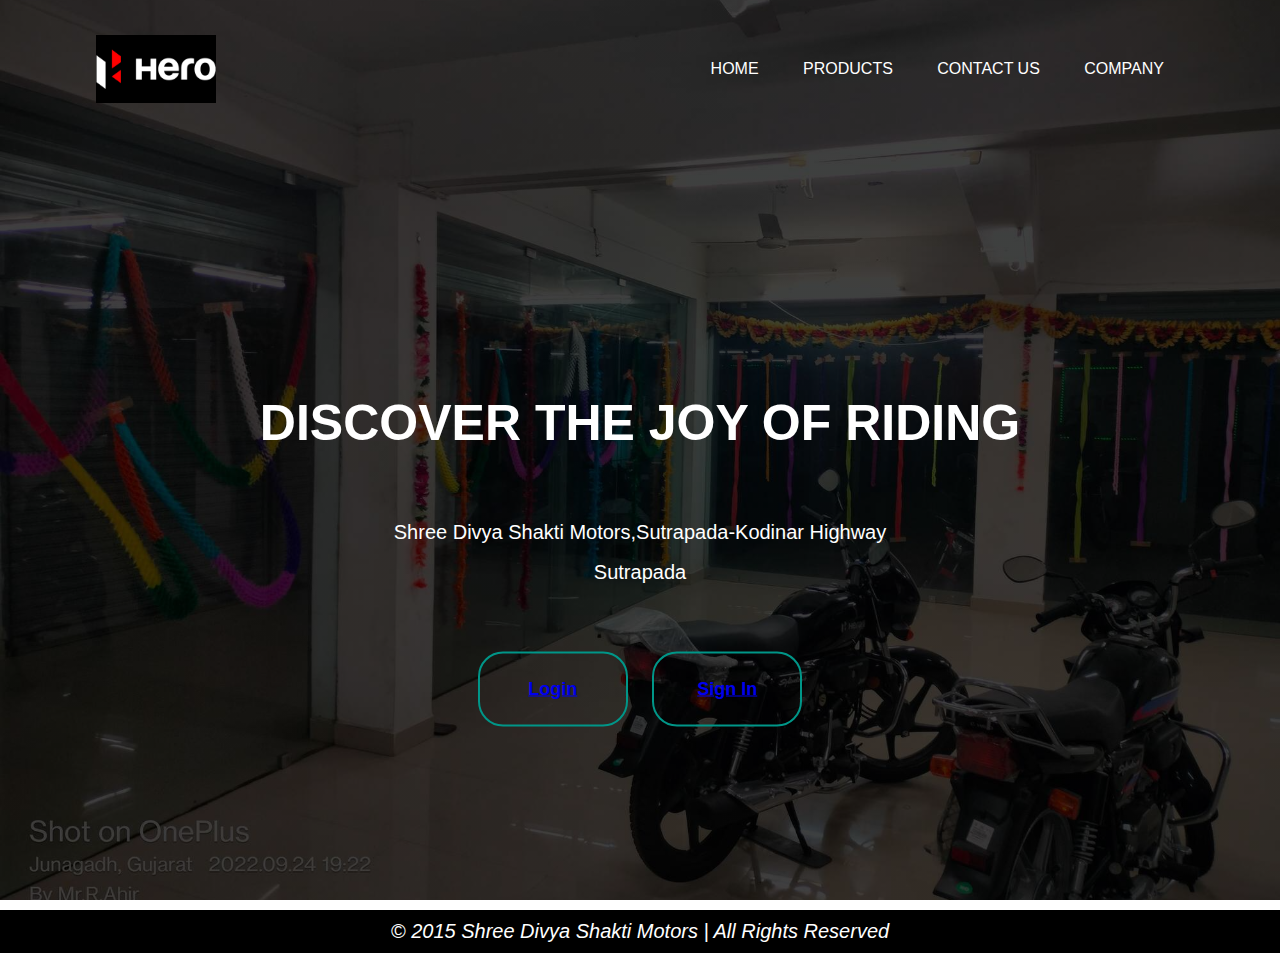
<file: Divya Shakti Motors/index.html>
<html>

<head>
  <title>Shree Divya Shakti Motors</title>
  <link rel="stylesheet" href="style.css">
</head>

<body>
  <div class="banner">
    <div class="navbar">
      <img src="Hero-Logo1.jpg" class="logo">
      <ul>
        <li><a href="index.html">HOME</a></li>
        <li><a href="products/index.html">PRODUCTS</a></li>
        <li><a href="contact us/index.html">CONTACT US</a></li>
        <li><a
            href="https://www.justdial.com/Junagadh/Divyashakti-Motors-Opposite-Mamladar-Office-Sutrapada/9999PX285-X285-191017005245-G5I7_BZDET">COMPANY</a>
        </li>

      </ul>
    </div>
    <div class="content">
      <h1>DISCOVER THE JOY OF RIDING</h1>
      <p>Shree Divya Shakti Motors,Sutrapada-Kodinar Highway<br>Sutrapada</p>
      <div>
        <!-- <button type="button"><span></span>Search a Bike</button> -->
        <button type="button"><span></span> <a class="btn" href="loginPage/index.html">Login</a></button>
        <button type="button"><span></span> <a class="btn" href="signIn/index.html">Sign In</a></button>

      </div>
    </div>
  </div>

  <footer>
    <div class="footer-bottom">
      &copy; 2015 Shree Divya Shakti Motors | All Rights Reserved
    </div>
  </footer>
  </body>
</body>

</html>
</file>
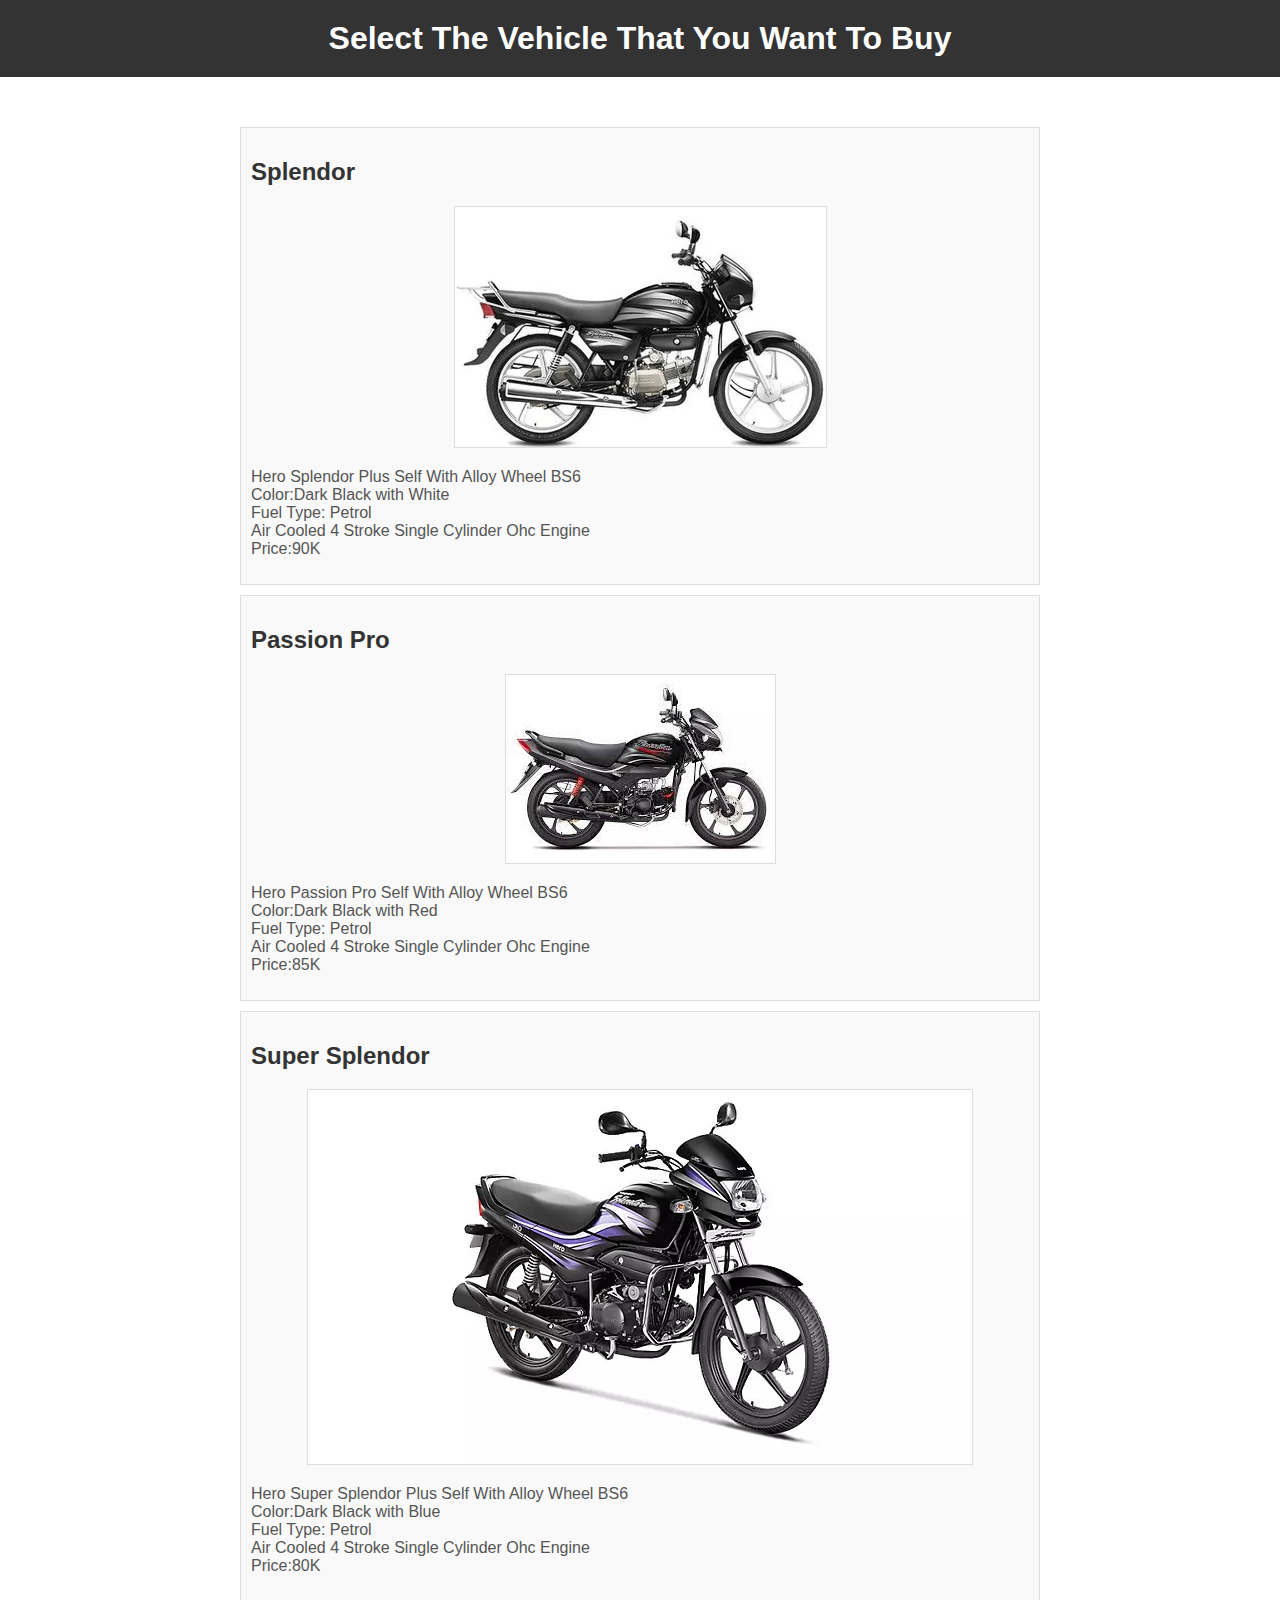
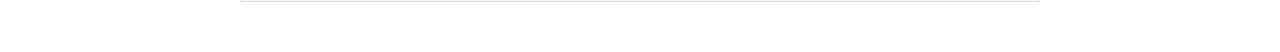
<file: Divya Shakti Motors/book deal/index.html>
<!DOCTYPE html>
<html>
<head>
    <meta charset="UTF-8">
    <title>Book A Deal</title>
    <link rel="stylesheet" type="text/css" href="style.css">
</head>
<body>
    <header>
        <h1>Select The Vehicle That You Want To Buy</h1>
    </header>
    <main>
        <article>
            <h2>Splendor</h2>
            <div class="image-container">
                <img src="splendor.jpg" alt="Image 1">
            </div>
            <p>Hero Splendor Plus Self With Alloy Wheel BS6<br>
               Color:Dark Black with White<br>
               Fuel Type: Petrol<br>
               Air Cooled 4 Stroke Single Cylinder Ohc Engine<br>
               Price:90K
            </p>
        </article>
        <article>
            <h2>Passion Pro</h2>
            <div class="image-container">
                <img src="passion.jpg" alt="Image 2">
            </div>
            <p> Hero Passion Pro Self With Alloy Wheel BS6<br>
                Color:Dark Black with Red<br>
                Fuel Type: Petrol<br>
                Air Cooled 4 Stroke Single Cylinder Ohc Engine<br>
                Price:85K</p>
        </article>
        <article>
            <h2>Super Splendor</h2>
            <div class="image-container">
                <img src="super.jpg" alt="Image 3">
            </div>
            <p> Hero Super Splendor Plus Self With Alloy Wheel BS6<br>
                Color:Dark Black with Blue<br>
                Fuel Type: Petrol<br>
                Air Cooled 4 Stroke Single Cylinder Ohc Engine<br>
                Price:80K</p>
        </article>
    </main>
    
</body>
</html>
</file>
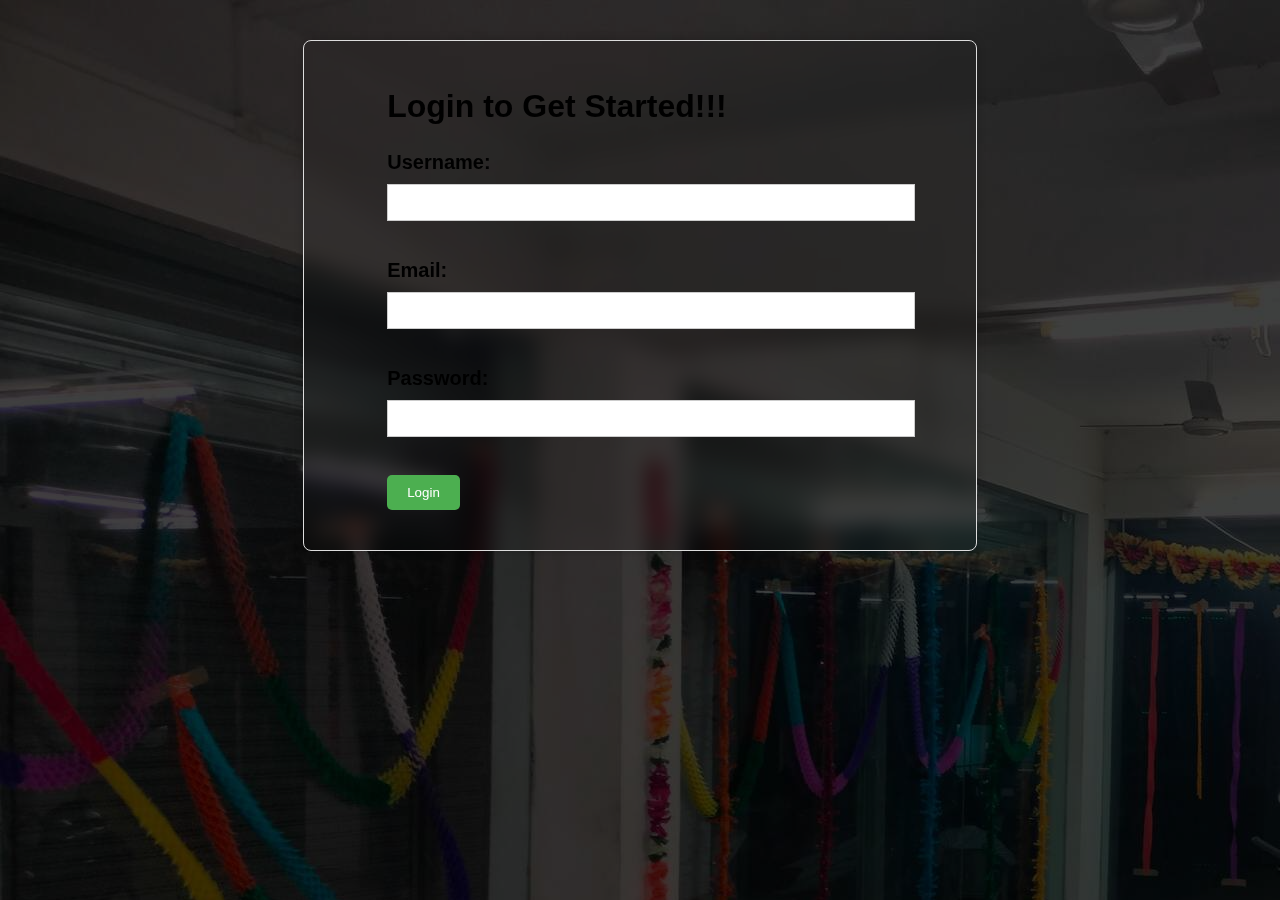
<file: Divya Shakti Motors/loginPage/index.html>
<!DOCTYPE html>
<html lang="en">

<head>
    <meta charset="UTF-8">
    <meta name="viewport" content="width=device-width, initial-scale=1.0">
    <title>Bike Showroom Login</title>
    <link rel="stylesheet" href="style.css">
</head>

<body>
    <div class="login-container">
        <div class="login-form">
            <h2>Login to Get Started!!!</h2>
            <form>
                <label for="username">Username:</label>
                <input type="text" id="username" name="username"><br><br>
                <label for="email">Email:</label>
                <input type="email" id="email" name="email"><br><br>
                <label for="password">Password:</label>
                <input type="password" id="password" name="password"><br><br>
                <input type="submit" value="Login">
            </form>
        </div>
        <!-- <section>
            <footer>
              <div class="footer-bottom">
                &copy; 2015 Shree Divya Shakti Motors | All Rights Reserved
              </div>
            </footer>
        </section> -->
    <script src="script.js"></script>

</body>

</html>
</file>
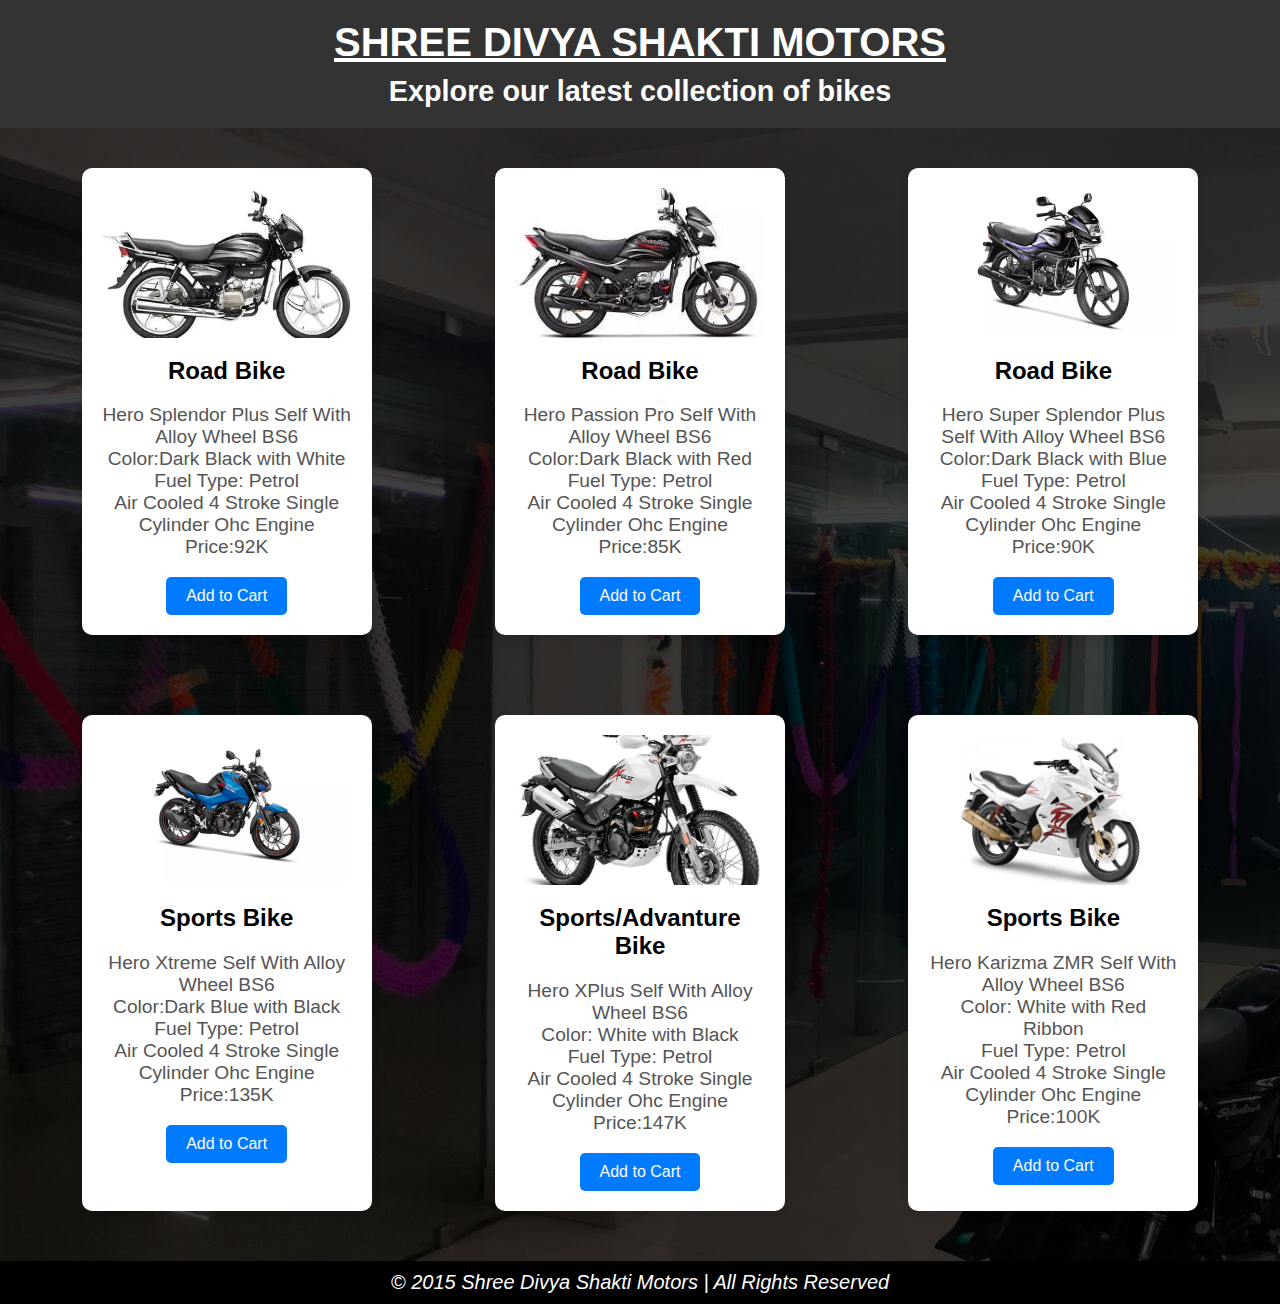
<file: Divya Shakti Motors/products/index.html>
<!DOCTYPE html>
<html lang="en">

<head>
    <meta charset="UTF-8">
    <meta name="viewport" content="width=device-width, initial-scale=1.0">
    <title>Bike Products</title>
    <link rel="stylesheet" href="style.css">
</head>

<body>
    <header>
        <h1>SHREE DIVYA SHAKTI MOTORS</h1>
        <p>Explore our latest collection of bikes</p>
    </header>

    <section class="product-container">
        <div class="product-card">
            <img src="splendor.jpg" alt="Bike 1">
            <h2>Road Bike</h2>
            <p>Hero Splendor Plus Self With Alloy Wheel BS6<br>
                Color:Dark Black with White<br>
                Fuel Type: Petrol<br>
                Air Cooled 4 Stroke Single Cylinder Ohc Engine<br>
                Price:92K</p>
            <button>Add to Cart</button>
        </div>

        <div class="product-card">
            <img src="passion.jpg" alt="Bike 2">
            <h2>Road Bike</h2>
            <p>Hero Passion Pro Self With Alloy Wheel BS6<br>
                Color:Dark Black with Red<br>
                Fuel Type: Petrol<br>
                Air Cooled 4 Stroke Single Cylinder Ohc Engine<br>
                Price:85K</p>
            <button>Add to Cart</button>
        </div>

        <div class="product-card">
            <img src="super.jpg" alt="Bike 3">
            <h2>Road Bike</h2>
            <p>Hero Super Splendor Plus Self With Alloy Wheel BS6<br>
                Color:Dark Black with Blue<br>
                Fuel Type: Petrol<br>
                Air Cooled 4 Stroke Single Cylinder Ohc Engine<br>
                Price:90K</p>
            <button>Add to Cart</button>
        </div>
    </section>
    <section class="product-container">
        <div class="product-card">
            <img src="xtreme.jpg" alt="Bike 3">
            <h2>Sports Bike</h2>
            <p>Hero Xtreme Self With Alloy Wheel BS6<br>
                Color:Dark Blue with Black<br>
                Fuel Type: Petrol<br>
                Air Cooled 4 Stroke Single Cylinder Ohc Engine<br>
                Price:135K</p>
            <button>Add to Cart</button>
        </div>

        <div class="product-card">
            <img src="xPlus1.jpg" alt="Bike 3">
            <h2>Sports/Advanture Bike</h2>
            <p>Hero XPlus Self With Alloy Wheel BS6<br>
                Color: White with Black<br>
                Fuel Type: Petrol<br>
                Air Cooled 4 Stroke Single Cylinder Ohc Engine<br>
                Price:147K</p>
            <button>Add to Cart</button>
        </div>

        <div class="product-card">
            <img src="zmr.jpg" alt="Bike 3">
            <h2>Sports Bike</h2>
            <p>Hero Karizma ZMR Self With Alloy Wheel BS6<br>
                Color: White with Red Ribbon<br>
                Fuel Type: Petrol<br>
                Air Cooled 4 Stroke Single Cylinder Ohc Engine<br>
                Price:100K</p>
            <button>Add to Cart</button>
        </div>



    </section>
  
        <footer>
          <div class="footer-bottom">
            &copy; 2015 Shree Divya Shakti Motors | All Rights Reserved
          </div>
        </footer>
    
</body>

</html>
</file>
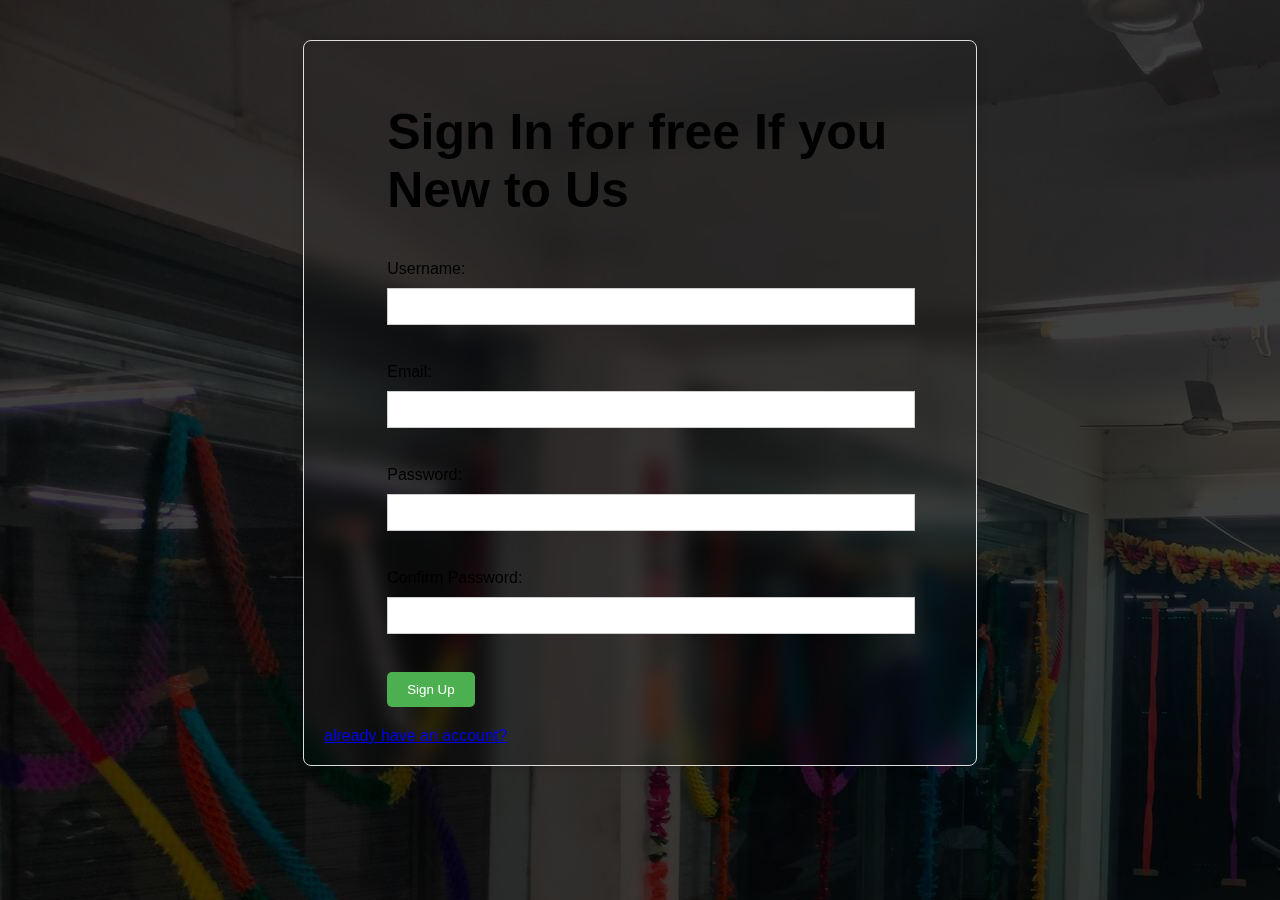
<file: Divya Shakti Motors/signIn/index.html>
<!DOCTYPE html>
<html lang="en">

<head>
    <meta charset="UTF-8">
    <meta name="viewport" content="width=device-width, initial-scale=1.0">
    <title>Sign In</title>
    <link rel="stylesheet" href="style.css">
</head>

<body>
    <div class="signup-container">
        <div class="signup-form">
            <h2>Sign In for free If you New to Us</h2>
            <form>
                <label for="username">Username:</label>
                <input type="text" id="username" name="username"><br><br>
                <label for="email">Email:</label>
                <input type="email" id="email" name="email"><br><br>
                <label for="password">Password:</label>
                <input type="password" id="password" name="password"><br><br>
                <label for="confirm-password">Confirm Password:</label>
                <input type="password" id="confirm-password" name="confirm-password"><br><br>
                <input type="submit" value="Sign Up">
            </form>
        </div>
        <div>
            <a
                href="C:\Users\himan\Desktop\Jigar-Projects\My_First_Website-main\My_First_Website-main\Divya Shakti Motors\products\index.html">already
                have an account?</a>
        </div>
    </div>
        <!-- <footer>
          <div class="footer-bottom">
            &copy; 2015 Shree Divya Shakti Motors | All Rights Reserved
          </div>
        </footer>
     -->
    <script src="script.js"></script>
</body>

</html>
</file>
<file: Divya Shakti Motors/style.css>
*{
    margin: 0;
    padding:0;
    font-family: sans-serif;
}
 .banner{
    width: 100%;
    height: 100vh;
    background-image: linear-gradient(rgba(0,0,0,0.75),rgba(0,0,0,0.75)),url(background.jpg);
    background-size: cover;
    background-position: center;
} 
.navbar{
    width: 85%;
    margin: auto;
    padding: 35px 0;
    display: flex;
    align-items: center;
    justify-content: space-between;
}
.logo{
    width: 120px;
    cursor: pointer;
}
.navbar ul li{
    list-style: none;
    display: inline-block;
    margin: 0 20px;
    position: relative;
}
.navbar ul li a{
    text-decoration: none;
    color: #fff;
    text-transform: uppercase; 
}
.navbar ul li::after{
    content: '';
    height: 3px;
    width: 0;
    background: #009688;
    position: absolute;
    left: 0;
    bottom: -5px;
    transition: 0.3s;
}
.navbar ul li:hover::after{
    width: 100%;
}
.content{
    width: 100%;
    position: absolute;
    top: 60%;
    transform: translateY(-50%);
    text-align: center;
    color: #fff;
}
.content h1{
    font-size: 50px;
    margin: 60px;
}
.content p{
    margin: 40px auto;
    font-size: 20px;
    font-weight: 100%;
    line-height: 40px;
}

button{
    width: 150px;
    padding: 25px 0;
    text-align: center;
    margin: 20px 10px;
    border-radius: 25px;
    font-weight: bold;
    border: 2px solid #009688;
    background: transparent;
    color: #fff;
    cursor: pointer;
    position: relative;
    overflow: hidden;
    font-size: large;
    text-decoration: none;
}
span{
    background: #009688;
    height: 100%;
    width: 0;
    border-radius: 25px;
    position: absolute;
    left: 0;
    bottom: 0;
    z-index: -1; 
    transition: 0.3s;
}

button:hover span{
    width: 100%;
}
button:hover{
    border: none;
}

footer{
    background-color: black;
    font-size: 020px;
    padding: 10px;
    margin-top: 10px;

}
.footer-bottom{
    text-align: center;
    font-style: italic;
    color: white;
}
</file>
<file: Divya Shakti Motors/book deal/style.css>
body {
    font-family: Arial, sans-serif;
    margin: 0;
    padding: 0;
}

header {
    background-color: #333;
    color: #fff;
    text-align: center;
    padding: 20px;
}

h1 {
    margin: 0;
}

main {
    max-width: 800px;
    margin: 20px auto;
    padding: 20px;
}

article {
    background-color: #f9f9f9;
    border: 1px solid #ddd;
    margin: 10px 0;
    padding: 10px;
}

h2 {
    color: #333;
}

.image-container {
    text-align: center;
}

img {
    max-width: 100%;
    height: auto;
    border: 1px solid #ddd;
}

p {
    color: #555;
}

footer {
    background-color: #333;
    color: #fff;
    text-align: center;
    padding: 10px;
}
</file>
<file: Divya Shakti Motors/loginPage/style.css>
body {
    font-family: Arial, sans-serif;
    background-color: #f0f0f0;
    background-image: linear-gradient(rgba(0,0,0,0.75),rgba(0,0,0,0.75)),url(background.jpg);
}
h2{
    font-weight: 600;
    font-size: xx-large;
}
.login-container {
    margin-top: 50px;
    width: 50%; 
    margin: 40px auto;
    backdrop-filter: blur(10px); 
    padding: 20px;
    border-radius: 8px;
    padding: 20px;
    border: 1px solid #ddd;
    
    box-shadow: 0 0 10px 0 rgba(0, 0, 0, 0.2);
}

.login-form {
    width: 80%; /* adjust the width of the form */
    margin: 20px auto;
}

label {
    display: block;
    margin-bottom: 10px;
    font-weight: 600;
    font-size: 20px;
}

input[type="text"], input[type="password"], input[type="email"] {
    width: 100%;
    padding: 10px;
    margin-bottom: 20px;
    border: 1px solid #ccc;
}

input[type="submit"] {
    background-color: #4CAF50;
    color: #fff;
    padding: 10px 20px;
    border: none;
    border-radius: 5px;
    cursor: pointer;
}

input[type="submit"]:hover {
    background-color: #3e8e41;
}
footer{
    background-color: black;
    font-size: 020px;
    padding: 10px;
    margin-top: 10px;

}
.footer-bottom{
    text-align: center;
    font-style: italic;
    color: white;
}
</file>
<file: Divya Shakti Motors/products/style.css>
body {
    font-family: Arial, sans-serif;
    background-image: linear-gradient(rgba(0,0,0,0.75),rgba(0,0,0,0.75)),url(background.jpg);
    margin: 0;
    padding: 0;
}

header {
    
    background-color: #333;
    color: white;
    text-align: center;
    padding: 20px 0;
        font-family: "Ubuntu", sans-serif;
        font-weight: 700;
        font-style: normal;
}

header h1 {
    margin: 0;
    font-size: 2.5em;
    text-decoration: underline;
}

header p {
    margin: 10px 0 0;
    font-size: 1.8em;
}

.product-container {
    display: flex;
    flex-wrap: wrap;
    justify-content: space-around;
    padding: 20px;
}

.product-card {
    background-color: white;
    border-radius: 10px;
    box-shadow: 0 4px 8px rgba(0, 0, 0, 0.1);
    margin: 20px;
    width: 250px;
    padding: 20px;
    text-align: center;
    transition: transform 0.3s;
}

.product-card img {
    width: 100%;
    border-radius: 10px;
    height: 150px;
    object-fit: cover;
}

.product-card h2 {
    font-size: 1.5em;
    margin: 15px 0;
}

.product-card p {
    font-size: 1.2em;
    color: #555;
}

.product-card button {
    background-color: #007BFF;
    color: white;
    border: none;
    padding: 10px 20px;
    border-radius: 5px;
    cursor: pointer;
    font-size: 1em;
    transition: background-color 0.3s;
}

.product-card button:hover {
    background-color: #0056b3;
}

.product-card:hover {
    transform: translateY(-10px);
}
footer{
    background-color: black;
    font-size: 020px;
    padding: 10px;
    margin-top: 10px;

}
.footer-bottom{
    text-align: center;
    font-style: italic;
    color: white;
}
</file>
<file: Divya Shakti Motors/signIn/style.css>
body {
    font-family: Arial, sans-serif;
    background-image: linear-gradient(rgba(0,0,0,0.75),rgba(0,0,0,0.75)),url(background.jpg);
    
}

h2{
    font-weight: 600;
    font-family:'Gill Sans', 'Gill Sans MT', Calibri, 'Trebuchet MS', sans-serif;
    font-size: 50px;
}
.signup-container {
    margin-top: 50px;
    width: 50%; 
    margin: 40px auto;
    backdrop-filter: blur(10px); 
    padding: 20px;
    border-radius: 8px;
    padding: 20px;
    border: 1px solid #ddd;
    
    box-shadow: 0 0 10px 0 rgba(0, 0, 0, 0.2);
}

.signup-form {
    width: 80%; /* adjust the width of the form */
    margin: 20px auto;
}

label {
    display: block;
    margin-bottom: 10px;
}

input[type="text"], input[type="email"], input[type="password"]  {
    width: 100%;
    padding: 10px;
    margin-bottom: 20px;
    border: 1px solid #ccc;
}

input[type="submit"] {
    background-color: #4CAF50;
    color: #fff;
    padding: 10px 20px;
    border: none;
    border-radius: 5px;
    cursor: pointer;
}

input[type="submit"]:hover {
    background-color: #3e8e41;
}
footer{
    background-color: black;
    font-size: 020px;
    padding: 10px;
    margin-top: 10px;

}
.footer-bottom{
    text-align: center;
    font-style: italic;
    color: white;
}
</file>
